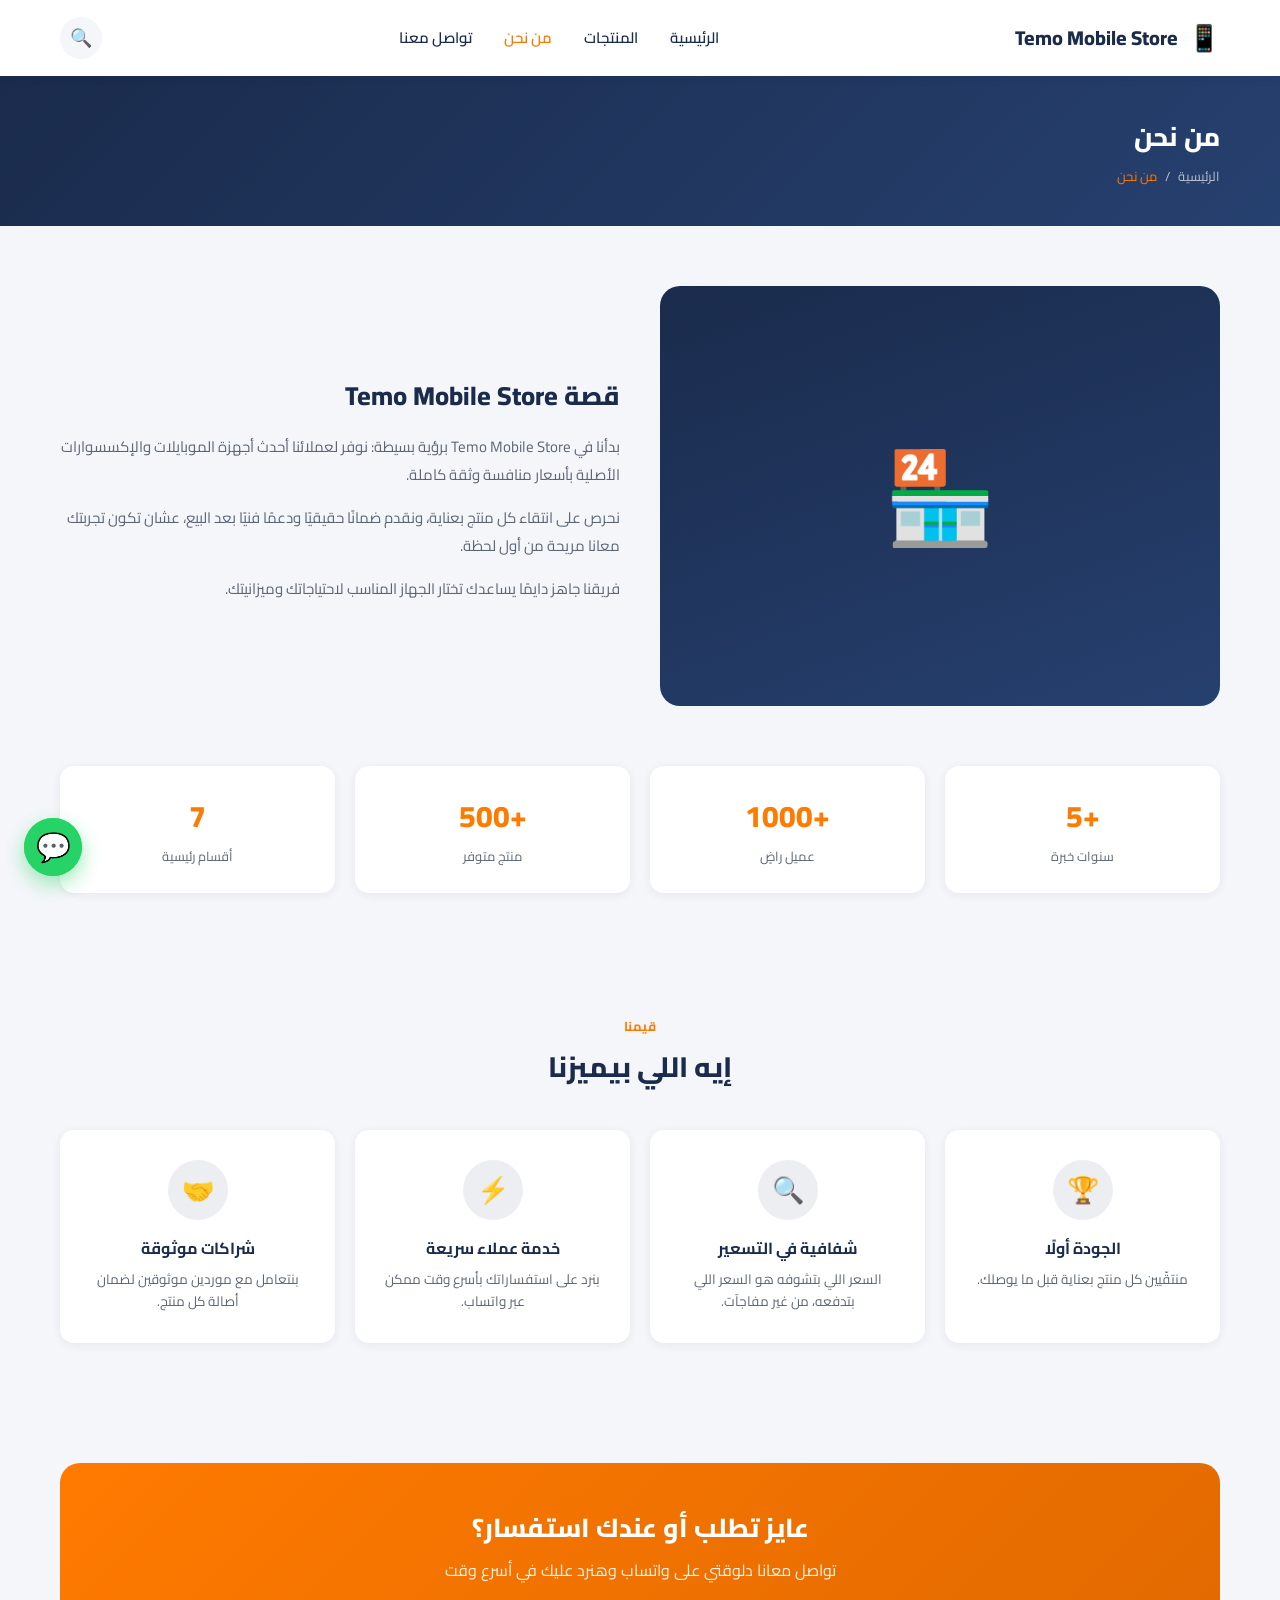
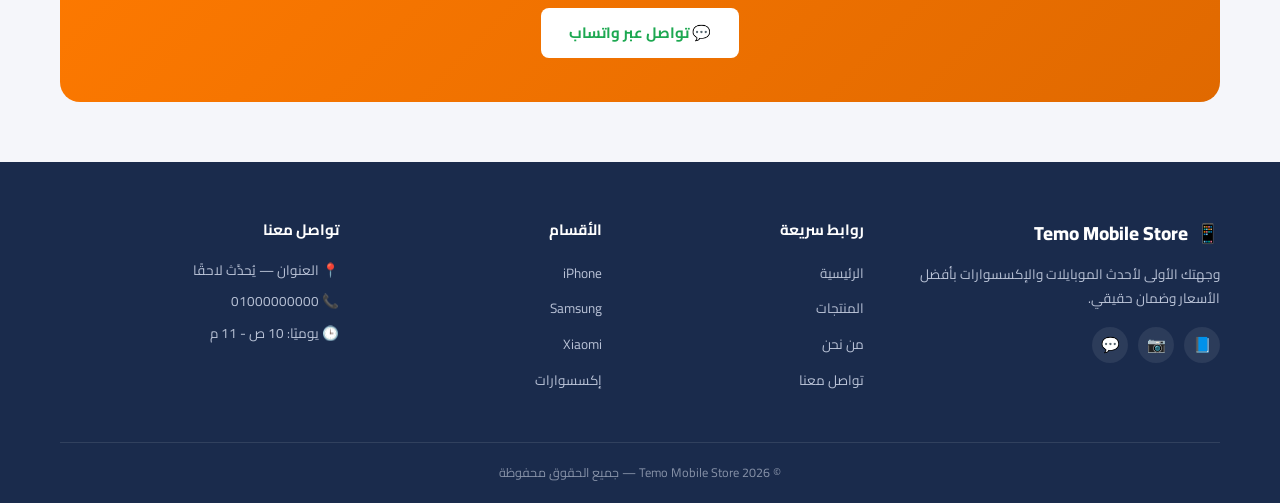
<file: about.html>
<!DOCTYPE html>
<html lang="ar" dir="rtl">
<head>
  <meta charset="UTF-8">
  <meta name="viewport" content="width=device-width, initial-scale=1.0">
  <title>من نحن | Temo Mobile Store</title>
  <meta name="description" content="تعرف على Temo Mobile Store - وجهتك الموثوقة لأحدث الموبايلات والإكسسوارات الأصلية بأفضل الأسعار وضمان حقيقي.">
  <meta property="og:type" content="website">
  <meta property="og:title" content="من نحن | Temo Mobile Store">
  <meta property="og:description" content="تعرف على Temo Mobile Store - وجهتك الموثوقة لأحدث الموبايلات والإكسسوارات الأصلية.">
  <meta property="og:locale" content="ar_EG">
  <link rel="icon" type="image/svg+xml" href="images/logo/favicon.svg">
  <link rel="stylesheet" href="css/style.css">
</head>
<body>

  <!-- ===================== Header ===================== -->
  <header class="site-header">
    <div class="container navbar">
      <a href="index.html" class="logo">
        <span class="logo-icon">📱</span>
        <span>Temo Mobile Store</span>
      </a>

      <nav class="nav-links" id="navLinks">
        <a href="index.html">الرئيسية</a>
        <a href="products.html">المنتجات</a>
        <a href="about.html" class="active">من نحن</a>
        <a href="contact.html">تواصل معنا</a>
      </nav>

      <div class="nav-actions">
        <a href="products.html" class="icon-btn" title="بحث" aria-label="بحث عن منتج">🔍</a>
        <button class="nav-toggle" id="navToggle" aria-label="فتح القائمة">
          <span></span><span></span><span></span>
        </button>
      </div>
    </div>
  </header>

  <!-- ===================== Page Banner ===================== -->
  <section class="page-banner">
    <div class="container">
      <h1>من نحن</h1>
      <div class="breadcrumb">
        <a href="index.html">الرئيسية</a>
        <span>/</span>
        <span class="current">من نحن</span>
      </div>
    </div>
  </section>

  <!-- ===================== Story ===================== -->
  <section class="section">
    <div class="container">
      <div class="about-layout">
        <div class="about-visual-box reveal">🏪</div>
        <div class="about-text reveal">
          <h2>قصة Temo Mobile Store</h2>
          <p>بدأنا في Temo Mobile Store برؤية بسيطة: نوفر لعملائنا أحدث أجهزة الموبايلات والإكسسوارات الأصلية بأسعار منافسة وثقة كاملة.</p>
          <p>نحرص على انتقاء كل منتج بعناية، ونقدم ضمانًا حقيقيًا ودعمًا فنيًا بعد البيع، عشان تكون تجربتك معانا مريحة من أول لحظة.</p>
          <p>فريقنا جاهز دايمًا يساعدك تختار الجهاز المناسب لاحتياجاتك وميزانيتك.</p>
        </div>
      </div>
    </div>
  </section>

  <!-- ===================== Stats ===================== -->
  <!-- الأرقام هنا Placeholder مبدئي - يُستبدل بالأرقام الحقيقية للمحل -->
  <section class="section" style="padding-top: 0;">
    <div class="container">
      <div class="stats-grid">
        <div class="stat-card reveal">
          <div class="stat-number">+5</div>
          <div class="stat-label">سنوات خبرة</div>
        </div>
        <div class="stat-card reveal">
          <div class="stat-number">+1000</div>
          <div class="stat-label">عميل راضٍ</div>
        </div>
        <div class="stat-card reveal">
          <div class="stat-number">+500</div>
          <div class="stat-label">منتج متوفر</div>
        </div>
        <div class="stat-card reveal">
          <div class="stat-number">7</div>
          <div class="stat-label">أقسام رئيسية</div>
        </div>
      </div>
    </div>
  </section>

  <!-- ===================== Our Values ===================== -->
  <section class="section">
    <div class="container">
      <div class="section-header reveal">
        <span class="section-tag">قيمنا</span>
        <h2 class="section-title">إيه اللي بيميزنا</h2>
      </div>

      <div class="why-us-grid">
        <div class="why-us-card reveal">
          <div class="why-us-icon">🏆</div>
          <div class="why-us-title">الجودة أولًا</div>
          <div class="why-us-text">منتقّيين كل منتج بعناية قبل ما يوصلك.</div>
        </div>
        <div class="why-us-card reveal">
          <div class="why-us-icon">🔍</div>
          <div class="why-us-title">شفافية في التسعير</div>
          <div class="why-us-text">السعر اللي بتشوفه هو السعر اللي بتدفعه، من غير مفاجآت.</div>
        </div>
        <div class="why-us-card reveal">
          <div class="why-us-icon">⚡</div>
          <div class="why-us-title">خدمة عملاء سريعة</div>
          <div class="why-us-text">بنرد على استفساراتك بأسرع وقت ممكن عبر واتساب.</div>
        </div>
        <div class="why-us-card reveal">
          <div class="why-us-icon">🤝</div>
          <div class="why-us-title">شراكات موثوقة</div>
          <div class="why-us-text">بنتعامل مع موردين موثوقين لضمان أصالة كل منتج.</div>
        </div>
      </div>
    </div>
  </section>

  <!-- ===================== CTA Banner ===================== -->
  <section class="section">
    <div class="container">
      <div class="cta-banner reveal">
        <h2>عايز تطلب أو عندك استفسار؟</h2>
        <p>تواصل معانا دلوقتي على واتساب وهنرد عليك في أسرع وقت</p>
        <a href="https://wa.me/201000000000" target="_blank" rel="noopener" class="btn btn-whatsapp">💬 تواصل عبر واتساب</a>
      </div>
    </div>
  </section>

  <!-- ===================== Footer ===================== -->
  <footer class="site-footer">
    <div class="container">
      <div class="footer-grid">
        <div class="footer-col">
          <div class="footer-logo">
            <span>📱</span>
            <span>Temo Mobile Store</span>
          </div>
          <p>وجهتك الأولى لأحدث الموبايلات والإكسسوارات بأفضل الأسعار وضمان حقيقي.</p>
          <div class="footer-social">
            <a href="#" title="فيسبوك">📘</a>
            <a href="#" title="إنستجرام">📷</a>
            <a href="https://wa.me/201000000000" title="واتساب">💬</a>
          </div>
        </div>

        <div class="footer-col">
          <h4>روابط سريعة</h4>
          <ul>
            <li><a href="index.html">الرئيسية</a></li>
            <li><a href="products.html">المنتجات</a></li>
            <li><a href="about.html">من نحن</a></li>
            <li><a href="contact.html">تواصل معنا</a></li>
          </ul>
        </div>

        <div class="footer-col">
          <h4>الأقسام</h4>
          <ul>
            <li><a href="products.html?category=iphone">iPhone</a></li>
            <li><a href="products.html?category=samsung">Samsung</a></li>
            <li><a href="products.html?category=xiaomi">Xiaomi</a></li>
            <li><a href="products.html?category=accessories">إكسسوارات</a></li>
          </ul>
        </div>

        <div class="footer-col">
          <h4>تواصل معنا</h4>
          <ul class="footer-contact">
            <li>📍 العنوان — يُحدَّث لاحقًا</li>
            <li>📞 01000000000</li>
            <li>🕒 يوميًا: 10 ص - 11 م</li>
          </ul>
        </div>
      </div>

      <div class="footer-bottom">
        © <span id="year"></span> Temo Mobile Store — جميع الحقوق محفوظة
      </div>
    </div>
  </footer>

  <!-- ===================== Floating WhatsApp ===================== -->
  <a href="https://wa.me/201000000000" target="_blank" rel="noopener" class="whatsapp-float" aria-label="تواصل عبر واتساب">💬</a>

  <script src="js/main.js"></script>
</body>
</html>
</file>
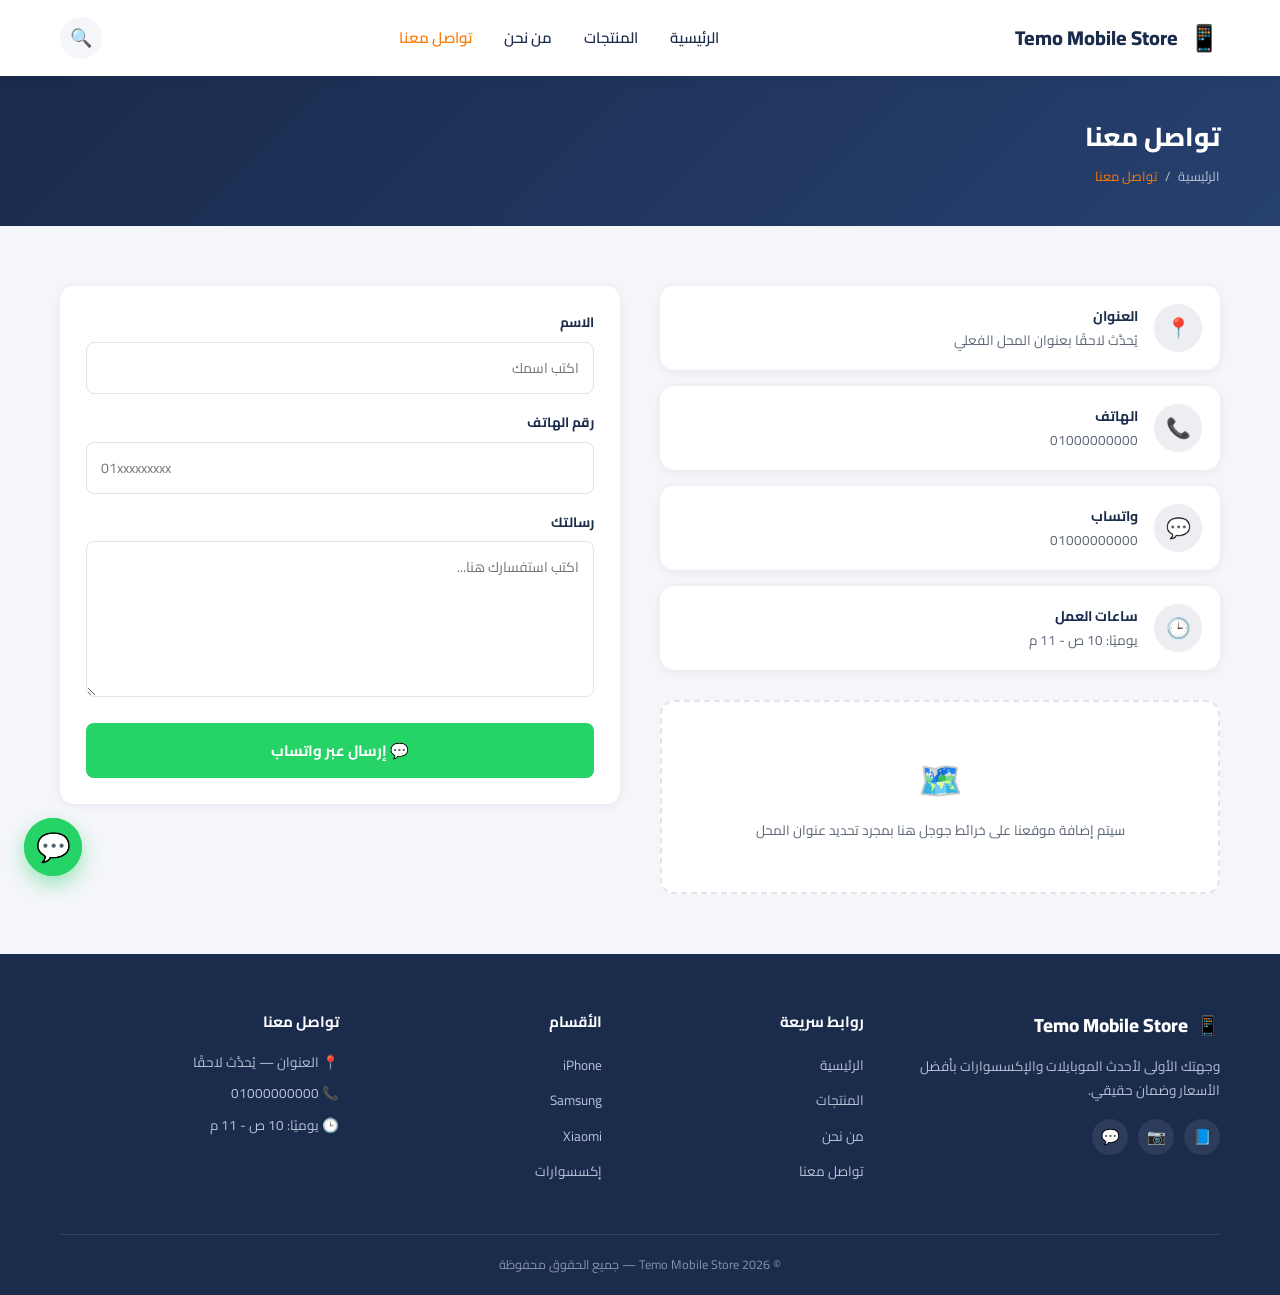
<file: contact.html>
<!DOCTYPE html>
<html lang="ar" dir="rtl">
<head>
  <meta charset="UTF-8">
  <meta name="viewport" content="width=device-width, initial-scale=1.0">
  <title>تواصل معنا | Temo Mobile Store</title>
  <meta name="description" content="تواصل مع Temo Mobile Store عبر واتساب أو الهاتف، أو زورنا في المحل. شوف موقعنا وساعات العمل هنا.">
  <meta property="og:type" content="website">
  <meta property="og:title" content="تواصل معنا | Temo Mobile Store">
  <meta property="og:description" content="تواصل مع Temo Mobile Store عبر واتساب أو الهاتف، أو زورنا في المحل.">
  <meta property="og:locale" content="ar_EG">
  <link rel="icon" type="image/svg+xml" href="images/logo/favicon.svg">
  <link rel="stylesheet" href="css/style.css">
</head>
<body>

  <!-- ===================== Header ===================== -->
  <header class="site-header">
    <div class="container navbar">
      <a href="index.html" class="logo">
        <span class="logo-icon">📱</span>
        <span>Temo Mobile Store</span>
      </a>

      <nav class="nav-links" id="navLinks">
        <a href="index.html">الرئيسية</a>
        <a href="products.html">المنتجات</a>
        <a href="about.html">من نحن</a>
        <a href="contact.html" class="active">تواصل معنا</a>
      </nav>

      <div class="nav-actions">
        <a href="products.html" class="icon-btn" title="بحث" aria-label="بحث عن منتج">🔍</a>
        <button class="nav-toggle" id="navToggle" aria-label="فتح القائمة">
          <span></span><span></span><span></span>
        </button>
      </div>
    </div>
  </header>

  <!-- ===================== Page Banner ===================== -->
  <section class="page-banner">
    <div class="container">
      <h1>تواصل معنا</h1>
      <div class="breadcrumb">
        <a href="index.html">الرئيسية</a>
        <span>/</span>
        <span class="current">تواصل معنا</span>
      </div>
    </div>
  </section>

  <!-- ===================== Contact ===================== -->
  <section class="section">
    <div class="container">
      <div class="contact-layout">

        <div>
          <div class="contact-info-list">
            <div class="contact-info-card reveal">
              <div class="contact-info-icon">📍</div>
              <div>
                <div class="contact-info-title">العنوان</div>
                <div class="contact-info-text">يُحدَّث لاحقًا بعنوان المحل الفعلي</div>
              </div>
            </div>
            <div class="contact-info-card reveal">
              <div class="contact-info-icon">📞</div>
              <div>
                <div class="contact-info-title">الهاتف</div>
                <div class="contact-info-text">01000000000</div>
              </div>
            </div>
            <div class="contact-info-card reveal">
              <div class="contact-info-icon">💬</div>
              <div>
                <div class="contact-info-title">واتساب</div>
                <div class="contact-info-text">01000000000</div>
              </div>
            </div>
            <div class="contact-info-card reveal">
              <div class="contact-info-icon">🕒</div>
              <div>
                <div class="contact-info-title">ساعات العمل</div>
                <div class="contact-info-text">يوميًا: 10 ص - 11 م</div>
              </div>
            </div>
          </div>

          <!--
            هيتم استبدال الـ Placeholder ده بـ iframe خرائط جوجل حقيقي بمجرد تحديد
            عنوان المحل، مثال:
            <iframe src="https://www.google.com/maps/embed?pb=..." width="100%"
              height="300" style="border:0; border-radius:14px" loading="lazy"></iframe>
          -->
          <div class="map-placeholder reveal">
            <div class="map-icon">🗺️</div>
            سيتم إضافة موقعنا على خرائط جوجل هنا بمجرد تحديد عنوان المحل
          </div>
        </div>

        <form class="contact-form reveal" id="contactForm">
          <div class="form-group">
            <label for="contactName">الاسم</label>
            <input type="text" id="contactName" name="name" required placeholder="اكتب اسمك">
          </div>
          <div class="form-group">
            <label for="contactPhone">رقم الهاتف</label>
            <input type="tel" id="contactPhone" name="phone" required placeholder="01xxxxxxxxx">
          </div>
          <div class="form-group">
            <label for="contactMessage">رسالتك</label>
            <textarea id="contactMessage" name="message" rows="5" required placeholder="اكتب استفسارك هنا..."></textarea>
          </div>
          <button type="submit" class="btn btn-whatsapp" style="width:100%; justify-content:center;">💬 إرسال عبر واتساب</button>
        </form>

      </div>
    </div>
  </section>

  <!-- ===================== Footer ===================== -->
  <footer class="site-footer">
    <div class="container">
      <div class="footer-grid">
        <div class="footer-col">
          <div class="footer-logo">
            <span>📱</span>
            <span>Temo Mobile Store</span>
          </div>
          <p>وجهتك الأولى لأحدث الموبايلات والإكسسوارات بأفضل الأسعار وضمان حقيقي.</p>
          <div class="footer-social">
            <a href="#" title="فيسبوك">📘</a>
            <a href="#" title="إنستجرام">📷</a>
            <a href="https://wa.me/201000000000" title="واتساب">💬</a>
          </div>
        </div>

        <div class="footer-col">
          <h4>روابط سريعة</h4>
          <ul>
            <li><a href="index.html">الرئيسية</a></li>
            <li><a href="products.html">المنتجات</a></li>
            <li><a href="about.html">من نحن</a></li>
            <li><a href="contact.html">تواصل معنا</a></li>
          </ul>
        </div>

        <div class="footer-col">
          <h4>الأقسام</h4>
          <ul>
            <li><a href="products.html?category=iphone">iPhone</a></li>
            <li><a href="products.html?category=samsung">Samsung</a></li>
            <li><a href="products.html?category=xiaomi">Xiaomi</a></li>
            <li><a href="products.html?category=accessories">إكسسوارات</a></li>
          </ul>
        </div>

        <div class="footer-col">
          <h4>تواصل معنا</h4>
          <ul class="footer-contact">
            <li>📍 العنوان — يُحدَّث لاحقًا</li>
            <li>📞 01000000000</li>
            <li>🕒 يوميًا: 10 ص - 11 م</li>
          </ul>
        </div>
      </div>

      <div class="footer-bottom">
        © <span id="year"></span> Temo Mobile Store — جميع الحقوق محفوظة
      </div>
    </div>
  </footer>

  <!-- ===================== Floating WhatsApp ===================== -->
  <a href="https://wa.me/201000000000" target="_blank" rel="noopener" class="whatsapp-float" aria-label="تواصل عبر واتساب">💬</a>

  <script src="js/main.js"></script>
  <script src="js/contact.js"></script>
</body>
</html>
</file>
<file: css/style.css>
/* ==========================================================================
   Temo Mobile Store — Stylesheet
   ========================================================================== */

@import url('https://fonts.googleapis.com/css2?family=Cairo:wght@400;600;700;800&display=swap');

/* ---------- Reset ---------- */
* {
  box-sizing: border-box;
  margin: 0;
  padding: 0;
}

html {
  scroll-behavior: smooth;
}

img {
  max-width: 100%;
  display: block;
}

a {
  text-decoration: none;
  color: inherit;
}

ul {
  list-style: none;
}

button {
  font-family: inherit;
  cursor: pointer;
  border: none;
}

/* ---------- Variables ---------- */
:root {
  --color-primary: #1A2B4C;
  --color-primary-light: #26406F;
  --color-accent: #FF7A00;
  --color-accent-dark: #E06900;
  --color-whatsapp: #25D366;
  --color-whatsapp-dark: #1DA851;
  --color-danger: #E74C3C;
  --color-bg: #F5F6FA;
  --color-surface: #FFFFFF;
  --color-text: #1A2B4C;
  --color-text-muted: #5B6675;
  --color-border: #E1E4EA;

  --font-main: 'Cairo', 'Segoe UI', Tahoma, Arial, sans-serif;

  --radius-sm: 8px;
  --radius-md: 14px;
  --radius-lg: 20px;

  --shadow-sm: 0 2px 10px rgba(26, 43, 76, 0.07);
  --shadow-md: 0 8px 20px rgba(26, 43, 76, 0.14);

  --container-width: 1200px;
  --header-height: 76px;

  --ease: cubic-bezier(0.22, 1, 0.36, 1);
  --duration-fast: 0.2s;
  --duration-base: 0.35s;
  --duration-slow: 0.6s;
}

/* ---------- Base ---------- */
body {
  font-family: var(--font-main);
  background: var(--color-bg);
  color: var(--color-text);
  line-height: 1.6;
}

.container {
  width: 100%;
  max-width: var(--container-width);
  margin: 0 auto;
  padding: 0 20px;
}

.section {
  padding: 60px 0;
}

.section-header {
  text-align: center;
  max-width: 600px;
  margin: 0 auto 40px;
}

.section-tag {
  display: inline-block;
  color: var(--color-accent);
  font-weight: 700;
  font-size: 13px;
  letter-spacing: 0.5px;
  margin-bottom: 8px;
}

.section-title {
  font-size: 28px;
  font-weight: 800;
  color: var(--color-primary);
  margin-bottom: 10px;
}

.section-subtitle {
  color: var(--color-text-muted);
  font-size: 15px;
}

/* ---------- Buttons ---------- */
.btn {
  display: inline-flex;
  align-items: center;
  gap: 8px;
  padding: 13px 28px;
  border-radius: var(--radius-sm);
  font-weight: 700;
  font-size: 15px;
  transition: transform var(--duration-base) var(--ease), box-shadow var(--duration-base) var(--ease), background var(--duration-base) var(--ease);
}

.btn:hover {
  transform: translateY(-2px) scale(1.03);
}

.btn:active {
  transform: translateY(-1px) scale(1.01);
}

.btn-primary {
  background: var(--color-accent);
  color: #fff;
  box-shadow: 0 6px 16px rgba(255, 122, 0, 0.3);
}

.btn-primary:hover {
  background: var(--color-accent-dark);
}

.btn-outline {
  background: transparent;
  color: #fff;
  border: 2px solid rgba(255, 255, 255, 0.6);
}

.btn-outline:hover {
  background: rgba(255, 255, 255, 0.12);
}

.btn-whatsapp {
  background: var(--color-whatsapp);
  color: #fff;
}

.btn-whatsapp:hover {
  background: var(--color-whatsapp-dark);
}

/* ---------- Header ---------- */
.site-header {
  position: sticky;
  top: 0;
  z-index: 100;
  background: var(--color-surface);
  box-shadow: var(--shadow-sm);
  height: var(--header-height);
}

.navbar {
  height: 100%;
  display: flex;
  align-items: center;
  justify-content: space-between;
  gap: 20px;
}

.logo {
  display: flex;
  align-items: center;
  gap: 10px;
  font-size: 20px;
  font-weight: 800;
  color: var(--color-primary);
  white-space: nowrap;
}

.logo .logo-icon {
  font-size: 26px;
}

.nav-links {
  display: flex;
  align-items: center;
  gap: 32px;
}

.nav-links a {
  font-weight: 600;
  font-size: 15px;
  color: var(--color-text);
  position: relative;
  padding: 6px 0;
  transition: color var(--duration-base) var(--ease);
}

.nav-links a.active,
.nav-links a:hover {
  color: var(--color-accent);
}

.nav-actions {
  display: flex;
  align-items: center;
  gap: 14px;
}

.icon-btn {
  display: flex;
  align-items: center;
  justify-content: center;
  width: 42px;
  height: 42px;
  border-radius: 50%;
  background: var(--color-bg);
  color: var(--color-primary);
  font-size: 18px;
  transition: background var(--duration-base) var(--ease), transform var(--duration-base) var(--ease);
}

.icon-btn:hover {
  background: var(--color-border);
  transform: scale(1.08);
}

.nav-toggle {
  display: none;
  flex-direction: column;
  gap: 5px;
  width: 30px;
  background: transparent;
}

.nav-toggle span {
  display: block;
  height: 3px;
  border-radius: 3px;
  background: var(--color-primary);
}

/* ---------- Hero ---------- */
.hero {
  background: linear-gradient(135deg, var(--color-primary), var(--color-primary-light));
  color: #fff;
  padding: 70px 0;
  overflow: hidden;
  position: relative;
}

.hero-blob {
  position: absolute;
  border-radius: 50%;
  background: rgba(255, 255, 255, 0.07);
  filter: blur(40px);
  pointer-events: none;
  z-index: 0;
}

.hero-blob-1 {
  width: 320px;
  height: 320px;
  top: -80px;
  inset-inline-end: -60px;
  animation: heroBlobFloat 11s ease-in-out infinite;
}

.hero-blob-2 {
  width: 220px;
  height: 220px;
  bottom: -70px;
  inset-inline-start: 8%;
  background: rgba(255, 122, 0, 0.12);
  animation: heroBlobFloat 9s ease-in-out infinite reverse;
}

@keyframes heroBlobFloat {
  0%, 100% { transform: translate(0, 0) scale(1); }
  50% { transform: translate(18px, -22px) scale(1.06); }
}

.hero .container {
  display: flex;
  align-items: center;
  gap: 40px;
  position: relative;
  z-index: 1;
}

.hero-content {
  flex: 1;
  min-width: 280px;
}

.hero-badge {
  display: inline-block;
  background: rgba(255, 122, 0, 0.15);
  color: var(--color-accent);
  border: 1px solid rgba(255, 122, 0, 0.4);
  padding: 6px 16px;
  border-radius: 30px;
  font-size: 13px;
  font-weight: 700;
  margin-bottom: 18px;
  animation: heroFadeUp 0.7s var(--ease) both;
}

.hero-title {
  font-size: 40px;
  font-weight: 800;
  line-height: 1.3;
  margin-bottom: 16px;
  animation: heroFadeUp 0.7s var(--ease) 0.12s both;
}

.hero-title span {
  color: var(--color-accent);
}

.hero-text {
  color: #B9C2D6;
  font-size: 16px;
  margin-bottom: 28px;
  max-width: 460px;
  animation: heroFadeUp 0.7s var(--ease) 0.24s both;
}

.hero-actions {
  display: flex;
  gap: 14px;
  flex-wrap: wrap;
  animation: heroFadeUp 0.7s var(--ease) 0.36s both;
}

.hero-visual {
  flex: 1;
  min-width: 260px;
  display: flex;
  align-items: center;
  justify-content: center;
}

.hero-visual-box {
  width: 100%;
  max-width: 340px;
  aspect-ratio: 1 / 1;
  border-radius: var(--radius-lg);
  background: rgba(255, 255, 255, 0.08);
  border: 1px solid rgba(255, 255, 255, 0.15);
  display: flex;
  align-items: center;
  justify-content: center;
  font-size: 110px;
  animation: heroScaleIn 0.8s var(--ease) 0.3s both;
}

@keyframes heroFadeUp {
  from { opacity: 0; transform: translateY(24px); }
  to { opacity: 1; transform: translateY(0); }
}

@keyframes heroScaleIn {
  from { opacity: 0; transform: scale(0.88); }
  to { opacity: 1; transform: scale(1); }
}

/* ---------- Categories ---------- */
.categories-grid {
  display: grid;
  grid-template-columns: repeat(auto-fit, minmax(130px, 1fr));
  gap: 18px;
}

.category-card {
  background: var(--color-surface);
  border-radius: var(--radius-md);
  padding: 26px 12px;
  text-align: center;
  box-shadow: var(--shadow-sm);
  transition: transform var(--duration-base) var(--ease), box-shadow var(--duration-base) var(--ease);
}

.category-card:hover {
  transform: translateY(-6px);
  box-shadow: var(--shadow-md);
}

.category-card:hover .category-icon {
  transform: scale(1.12);
}

.category-icon {
  transition: transform var(--duration-base) var(--ease);
}

.category-icon {
  font-size: 34px;
  margin-bottom: 10px;
}

.category-name {
  font-weight: 700;
  font-size: 14px;
  color: var(--color-primary);
}

/* ---------- Product Card ---------- */
.products-grid {
  display: grid;
  grid-template-columns: repeat(auto-fill, minmax(220px, 1fr));
  gap: 20px;
}

.product-card {
  position: relative;
  background: var(--color-surface);
  border-radius: var(--radius-md);
  overflow: hidden;
  box-shadow: var(--shadow-sm);
  transition: transform var(--duration-base) var(--ease), box-shadow var(--duration-base) var(--ease);
}

.product-card:hover {
  transform: translateY(-6px);
  box-shadow: var(--shadow-md);
}

.product-thumb {
  height: 160px;
  display: flex;
  align-items: center;
  justify-content: center;
  font-size: 54px;
  background: linear-gradient(160deg, #F5F6FA, #E9ECF3);
  position: relative;
  overflow: hidden;
}

.product-thumb img {
  width: 100%;
  height: 100%;
  object-fit: cover;
  transition: transform var(--duration-slow) var(--ease);
}

.product-card:hover .product-thumb img {
  transform: scale(1.05);
}

.product-badge {
  position: absolute;
  top: 12px;
  padding: 4px 12px;
  border-radius: 20px;
  font-size: 11px;
  font-weight: 800;
  z-index: 2;
}

.badge-discount {
  inset-inline-end: 12px;
  background: var(--color-danger);
  color: #fff;
}

.badge-new {
  inset-inline-start: 12px;
  background: var(--color-accent);
  color: #fff;
}

.product-body {
  padding: 16px;
}

.product-brand {
  font-size: 11px;
  font-weight: 700;
  color: var(--color-text-muted);
  text-transform: uppercase;
  margin-bottom: 6px;
}

.product-name {
  font-size: 15px;
  font-weight: 700;
  min-height: 42px;
  line-height: 1.35;
  margin-bottom: 10px;
  color: var(--color-primary);
}

.price-row {
  display: flex;
  align-items: baseline;
  gap: 8px;
  flex-wrap: wrap;
  margin-bottom: 12px;
}

.price {
  font-size: 18px;
  font-weight: 800;
  color: var(--color-primary);
}

.price-original {
  font-size: 13px;
  color: var(--color-text-muted);
  text-decoration: line-through;
}

.product-cta {
  display: block;
  width: 100%;
  text-align: center;
  padding: 10px;
  border-radius: var(--radius-sm);
  background: var(--color-bg);
  color: var(--color-primary);
  font-weight: 700;
  font-size: 13px;
  transition: background var(--duration-base) var(--ease), color var(--duration-base) var(--ease);
}

.product-cta:hover {
  background: var(--color-primary);
  color: #fff;
}

/* ---------- Why Us ---------- */
.why-us-grid {
  display: grid;
  grid-template-columns: repeat(auto-fit, minmax(220px, 1fr));
  gap: 20px;
}

.why-us-card {
  background: var(--color-surface);
  border-radius: var(--radius-md);
  padding: 30px 22px;
  text-align: center;
  box-shadow: var(--shadow-sm);
  transition: transform var(--duration-base) var(--ease), box-shadow var(--duration-base) var(--ease);
}

.why-us-card:hover {
  transform: translateY(-6px);
  box-shadow: var(--shadow-md);
}

.why-us-icon {
  width: 60px;
  height: 60px;
  margin: 0 auto 16px;
  border-radius: 50%;
  background: rgba(26, 43, 76, 0.08);
  display: flex;
  align-items: center;
  justify-content: center;
  font-size: 26px;
  color: var(--color-primary);
  transition: transform var(--duration-base) var(--ease);
}

.why-us-card:hover .why-us-icon {
  transform: scale(1.12);
}

.why-us-title {
  font-weight: 700;
  font-size: 16px;
  margin-bottom: 8px;
  color: var(--color-primary);
}

.why-us-text {
  font-size: 13.5px;
  color: var(--color-text-muted);
}

/* ---------- CTA Banner ---------- */
.cta-banner {
  background: linear-gradient(135deg, var(--color-accent), var(--color-accent-dark));
  border-radius: var(--radius-lg);
  padding: 44px 30px;
  text-align: center;
  color: #fff;
}

.cta-banner h2 {
  font-size: 26px;
  font-weight: 800;
  margin-bottom: 10px;
}

.cta-banner p {
  color: rgba(255, 255, 255, 0.9);
  margin-bottom: 24px;
}

.cta-banner .btn-whatsapp {
  background: #fff;
  color: var(--color-whatsapp-dark);
}

.cta-banner .btn-whatsapp:hover {
  background: #F0F0F0;
}

/* ---------- Footer ---------- */
.site-footer {
  background: var(--color-primary);
  color: #B9C2D6;
  padding: 56px 0 0;
}

.footer-grid {
  display: grid;
  grid-template-columns: 1.4fr 1fr 1fr 1.2fr;
  gap: 30px;
  padding-bottom: 40px;
  border-bottom: 1px solid rgba(255, 255, 255, 0.1);
}

.footer-col h4 {
  color: #fff;
  font-size: 15px;
  margin-bottom: 18px;
}

.footer-col p {
  font-size: 13.5px;
  line-height: 1.8;
}

.footer-col ul li {
  margin-bottom: 10px;
}

.footer-col ul li a {
  font-size: 13.5px;
  transition: color var(--duration-base) var(--ease);
}

.footer-col ul li a:hover {
  color: var(--color-accent);
}

.footer-logo {
  display: flex;
  align-items: center;
  gap: 8px;
  font-size: 19px;
  font-weight: 800;
  color: #fff;
  margin-bottom: 14px;
}

.footer-social {
  display: flex;
  gap: 10px;
  margin-top: 16px;
}

.footer-social a {
  width: 36px;
  height: 36px;
  border-radius: 50%;
  background: rgba(255, 255, 255, 0.08);
  display: flex;
  align-items: center;
  justify-content: center;
  font-size: 15px;
  transition: background var(--duration-base) var(--ease), transform var(--duration-base) var(--ease);
}

.footer-social a:hover {
  background: var(--color-accent);
  transform: translateY(-3px);
}

.footer-contact li {
  display: flex;
  align-items: center;
  gap: 8px;
  font-size: 13.5px;
}

.footer-bottom {
  text-align: center;
  font-size: 12.5px;
  padding: 20px 0;
  color: #8792A8;
}

/* ---------- Floating WhatsApp Button ---------- */
.whatsapp-float {
  position: fixed;
  bottom: 24px;
  inset-inline-end: 24px;
  width: 58px;
  height: 58px;
  border-radius: 50%;
  background: var(--color-whatsapp);
  color: #fff;
  display: flex;
  align-items: center;
  justify-content: center;
  font-size: 28px;
  box-shadow: 0 8px 20px rgba(37, 211, 102, 0.45);
  z-index: 200;
  transition: transform var(--duration-base) var(--ease);
}

.whatsapp-float:hover {
  transform: scale(1.08);
}

.whatsapp-float::before {
  content: '';
  position: absolute;
  inset: 0;
  border-radius: 50%;
  background: var(--color-whatsapp);
  z-index: -1;
  animation: whatsappPulse 2.8s var(--ease) infinite;
}

@keyframes whatsappPulse {
  0% {
    transform: scale(1);
    opacity: 0.55;
  }
  100% {
    transform: scale(1.8);
    opacity: 0;
  }
}

/* ---------- Scroll Reveal ---------- */
.reveal {
  opacity: 0;
  transform: translateY(24px);
  transition: opacity var(--duration-slow) var(--ease), transform var(--duration-slow) var(--ease);
  transition-delay: 0s;
}

.reveal.is-visible {
  opacity: 1;
  transform: translateY(0);
}

/* Staggered reveal for grid items - first 8 positions get an incremental delay */
:is(.categories-grid, .products-grid, .why-us-grid, .stats-grid) > .reveal:nth-child(1) { transition-delay: 0s; }
:is(.categories-grid, .products-grid, .why-us-grid, .stats-grid) > .reveal:nth-child(2) { transition-delay: 0.06s; }
:is(.categories-grid, .products-grid, .why-us-grid, .stats-grid) > .reveal:nth-child(3) { transition-delay: 0.12s; }
:is(.categories-grid, .products-grid, .why-us-grid, .stats-grid) > .reveal:nth-child(4) { transition-delay: 0.18s; }
:is(.categories-grid, .products-grid, .why-us-grid, .stats-grid) > .reveal:nth-child(5) { transition-delay: 0.24s; }
:is(.categories-grid, .products-grid, .why-us-grid, .stats-grid) > .reveal:nth-child(6) { transition-delay: 0.3s; }
:is(.categories-grid, .products-grid, .why-us-grid, .stats-grid) > .reveal:nth-child(7) { transition-delay: 0.36s; }
:is(.categories-grid, .products-grid, .why-us-grid, .stats-grid) > .reveal:nth-child(8) { transition-delay: 0.42s; }

/* ---------- Page Transition ---------- */
body {
  animation: pageFadeIn 0.4s var(--ease) both;
  transition: opacity 0.2s var(--ease);
}

body.page-fade-out {
  opacity: 0;
}

@keyframes pageFadeIn {
  from { opacity: 0; }
  to { opacity: 1; }
}

/* ---------- Responsive ---------- */
@media (max-width: 960px) {
  .footer-grid {
    grid-template-columns: 1fr 1fr;
  }
}

@media (max-width: 860px) {
  .nav-links {
    position: fixed;
    top: var(--header-height);
    inset-inline: 0;
    background: var(--color-surface);
    flex-direction: column;
    align-items: stretch;
    gap: 0;
    padding: 10px 20px 20px;
    box-shadow: var(--shadow-sm);
    transform: translateY(-140%);
    transition: transform 0.25s ease;
  }

  .nav-links.open {
    transform: translateY(0);
  }

  .nav-links a {
    padding: 14px 0;
    border-bottom: 1px solid var(--color-border);
  }

  .nav-toggle {
    display: flex;
  }

  .hero-title {
    font-size: 30px;
  }
}

@media (max-width: 560px) {
  .footer-grid {
    grid-template-columns: 1fr;
  }

  .hero .container {
    flex-direction: column;
    text-align: center;
  }

  .hero-actions {
    justify-content: center;
  }

  .hero-text {
    margin-inline: auto;
  }
}

/* ==========================================================================
   Page Banner + Breadcrumb (Products / Product Details / About / Contact)
   ========================================================================== */
.page-banner {
  background: linear-gradient(135deg, var(--color-primary), var(--color-primary-light));
  color: #fff;
  padding: 40px 0;
}

.page-banner h1 {
  font-size: 26px;
  font-weight: 800;
  margin-bottom: 8px;
}

.breadcrumb {
  display: flex;
  align-items: center;
  gap: 8px;
  font-size: 13px;
  color: #B9C2D6;
}

.breadcrumb a:hover {
  color: #fff;
}

.breadcrumb .current {
  color: var(--color-accent);
}

.breadcrumb-bar {
  background: var(--color-surface);
  border-bottom: 1px solid var(--color-border);
  padding: 16px 0;
}

.breadcrumb-bar .breadcrumb {
  color: var(--color-text-muted);
}

.breadcrumb-bar .breadcrumb a:hover {
  color: var(--color-accent);
}

.breadcrumb-bar .breadcrumb .current {
  color: var(--color-primary);
  font-weight: 700;
}

/* ==========================================================================
   Products Page — Layout, Filters, Toolbar
   ========================================================================== */
.products-layout {
  display: grid;
  grid-template-columns: 260px 1fr;
  gap: 30px;
  align-items: start;
}

.filters-sidebar {
  background: var(--color-surface);
  border-radius: var(--radius-md);
  padding: 20px;
  box-shadow: var(--shadow-sm);
  position: sticky;
  top: calc(var(--header-height) + 16px);
}

.filters-header {
  display: none;
  justify-content: space-between;
  align-items: center;
  font-weight: 700;
  margin-bottom: 16px;
}

.filters-close {
  background: transparent;
  font-size: 18px;
  color: var(--color-text-muted);
}

.filter-group {
  margin-bottom: 24px;
}

.filter-group h4 {
  font-size: 14px;
  color: var(--color-primary);
  margin-bottom: 12px;
}

.filter-option {
  display: flex;
  align-items: center;
  gap: 8px;
  font-size: 13.5px;
  color: var(--color-text-muted);
  padding: 6px 0;
  cursor: pointer;
}

.filter-option input {
  width: 16px;
  height: 16px;
  accent-color: var(--color-accent);
}

.price-inputs {
  display: flex;
  align-items: center;
  gap: 8px;
}

.price-inputs input {
  width: 100%;
  padding: 8px 10px;
  border: 1px solid var(--color-border);
  border-radius: var(--radius-sm);
  font-family: inherit;
  font-size: 13px;
}

.btn-reset {
  width: 100%;
  padding: 10px;
  border-radius: var(--radius-sm);
  background: var(--color-bg);
  color: var(--color-primary);
  font-weight: 700;
  font-size: 13px;
}

.btn-reset:hover {
  background: var(--color-border);
}

.products-toolbar {
  display: flex;
  align-items: center;
  gap: 12px;
  margin-bottom: 18px;
  flex-wrap: wrap;
}

.filters-toggle-btn {
  display: none;
  align-items: center;
  gap: 6px;
  background: var(--color-surface);
  border: 1px solid var(--color-border);
  padding: 10px 16px;
  border-radius: var(--radius-sm);
  font-weight: 700;
  font-size: 13.5px;
  color: var(--color-primary);
}

.search-input,
.sort-select {
  padding: 11px 16px;
  border-radius: var(--radius-sm);
  border: 1px solid var(--color-border);
  background: var(--color-surface);
  font-family: inherit;
  font-size: 13.5px;
  color: var(--color-text);
}

.search-input {
  flex: 1;
  min-width: 180px;
}

.products-count {
  font-size: 13px;
  color: var(--color-text-muted);
  margin-bottom: 16px;
}

.empty-state {
  text-align: center;
  padding: 70px 20px;
  color: var(--color-text-muted);
  background: var(--color-surface);
  border-radius: var(--radius-md);
}

.filters-overlay {
  display: none;
  position: fixed;
  inset: 0;
  background: rgba(26, 43, 76, 0.4);
  z-index: 150;
}

.filters-overlay.open {
  display: block;
}

@media (max-width: 900px) {
  .products-layout {
    grid-template-columns: 1fr;
  }

  .filters-sidebar {
    position: fixed;
    top: 0;
    bottom: 0;
    inset-inline-start: 0;
    width: 280px;
    max-width: 85vw;
    border-radius: 0;
    overflow-y: auto;
    z-index: 200;
    transform: translateX(-110%);
    transition: transform 0.25s ease;
  }

  html[dir="rtl"] .filters-sidebar {
    transform: translateX(110%);
  }

  .filters-sidebar.open {
    transform: translateX(0);
  }

  .filters-header {
    display: flex;
  }

  .filters-toggle-btn {
    display: inline-flex;
  }
}

/* ==========================================================================
   Product Details Page
   ========================================================================== */
.product-details-layout {
  display: grid;
  grid-template-columns: 1fr 1fr;
  gap: 40px;
  align-items: start;
}

.gallery-main {
  background: linear-gradient(160deg, #F5F6FA, #E9ECF3);
  border-radius: var(--radius-lg);
  aspect-ratio: 1 / 1;
  display: flex;
  align-items: center;
  justify-content: center;
  font-size: 120px;
  box-shadow: var(--shadow-sm);
}

.gallery-note {
  text-align: center;
  font-size: 12.5px;
  color: var(--color-text-muted);
  margin-top: 10px;
}

.details-brand {
  font-size: 12px;
  font-weight: 700;
  color: var(--color-accent);
  text-transform: uppercase;
  margin-bottom: 10px;
}

.details-title {
  font-size: 26px;
  font-weight: 800;
  color: var(--color-primary);
  margin-bottom: 14px;
}

.details-price-row {
  display: flex;
  align-items: baseline;
  gap: 12px;
  margin-bottom: 16px;
}

.details-price {
  font-size: 28px;
  font-weight: 800;
  color: var(--color-primary);
}

.details-price-original {
  font-size: 16px;
  color: var(--color-text-muted);
  text-decoration: line-through;
}

.details-stock {
  display: inline-block;
  padding: 5px 14px;
  border-radius: 20px;
  font-size: 12.5px;
  font-weight: 700;
  margin-bottom: 20px;
}

.details-stock.in-stock {
  background: #E6F7EE;
  color: #1E9E5C;
}

.details-stock.out-of-stock {
  background: #FBEAEA;
  color: var(--color-danger);
}

.details-meta {
  display: flex;
  gap: 24px;
  margin-bottom: 20px;
  flex-wrap: wrap;
}

.details-meta-item {
  font-size: 13px;
  color: var(--color-text-muted);
}

.details-meta-item strong {
  display: block;
  color: var(--color-primary);
  font-size: 13.5px;
}

.details-description {
  font-size: 14.5px;
  color: var(--color-text-muted);
  line-height: 1.9;
  margin-bottom: 26px;
}

.details-actions {
  display: flex;
  gap: 12px;
  flex-wrap: wrap;
}

.related-section {
  margin-top: 60px;
}

/* ==========================================================================
   About Page
   ========================================================================== */
.about-layout {
  display: grid;
  grid-template-columns: 1fr 1fr;
  gap: 40px;
  align-items: center;
}

.about-visual-box {
  background: linear-gradient(160deg, var(--color-primary), var(--color-primary-light));
  border-radius: var(--radius-lg);
  aspect-ratio: 4 / 3;
  display: flex;
  align-items: center;
  justify-content: center;
  font-size: 90px;
}

.about-text h2 {
  font-size: 26px;
  font-weight: 800;
  color: var(--color-primary);
  margin-bottom: 16px;
}

.about-text p {
  color: var(--color-text-muted);
  margin-bottom: 14px;
  font-size: 15px;
  line-height: 1.9;
}

.stats-grid {
  display: grid;
  grid-template-columns: repeat(auto-fit, minmax(140px, 1fr));
  gap: 20px;
  text-align: center;
}

.stat-card {
  background: var(--color-surface);
  border-radius: var(--radius-md);
  padding: 26px 14px;
  box-shadow: var(--shadow-sm);
  transition: transform var(--duration-base) var(--ease), box-shadow var(--duration-base) var(--ease);
}

.stat-card:hover {
  transform: translateY(-6px);
  box-shadow: var(--shadow-md);
}

.stat-number {
  font-size: 30px;
  font-weight: 800;
  color: var(--color-accent);
  margin-bottom: 6px;
}

.stat-label {
  font-size: 13px;
  color: var(--color-text-muted);
}

/* ==========================================================================
   Contact Page
   ========================================================================== */
.contact-layout {
  display: grid;
  grid-template-columns: 1fr 1fr;
  gap: 40px;
  align-items: start;
}

.contact-info-list {
  display: flex;
  flex-direction: column;
  gap: 16px;
  margin-bottom: 30px;
}

.contact-info-card {
  display: flex;
  align-items: center;
  gap: 16px;
  background: var(--color-surface);
  border-radius: var(--radius-md);
  padding: 18px;
  box-shadow: var(--shadow-sm);
  transition: transform var(--duration-base) var(--ease), box-shadow var(--duration-base) var(--ease);
}

.contact-info-card:hover {
  transform: translateY(-4px);
  box-shadow: var(--shadow-md);
}

.contact-info-icon {
  width: 48px;
  height: 48px;
  border-radius: 50%;
  background: rgba(26, 43, 76, 0.08);
  display: flex;
  align-items: center;
  justify-content: center;
  font-size: 20px;
  flex-shrink: 0;
}

.contact-info-title {
  font-weight: 700;
  font-size: 14px;
  color: var(--color-primary);
  margin-bottom: 2px;
}

.contact-info-text {
  font-size: 13.5px;
  color: var(--color-text-muted);
}

.map-placeholder {
  background: var(--color-surface);
  border: 2px dashed var(--color-border);
  border-radius: var(--radius-md);
  padding: 50px 20px;
  text-align: center;
  color: var(--color-text-muted);
  font-size: 13.5px;
}

.map-placeholder .map-icon {
  font-size: 36px;
  margin-bottom: 10px;
}

.contact-form {
  background: var(--color-surface);
  border-radius: var(--radius-md);
  padding: 26px;
  box-shadow: var(--shadow-sm);
}

.form-group {
  margin-bottom: 18px;
}

.form-group label {
  display: block;
  font-size: 13.5px;
  font-weight: 700;
  color: var(--color-primary);
  margin-bottom: 8px;
}

.form-group input,
.form-group textarea {
  width: 100%;
  padding: 12px 14px;
  border: 1px solid var(--color-border);
  border-radius: var(--radius-sm);
  font-family: inherit;
  font-size: 14px;
  resize: vertical;
}

.form-group input:focus,
.form-group textarea:focus {
  outline: none;
  border-color: var(--color-accent);
}

@media (max-width: 860px) {
  .product-details-layout,
  .about-layout,
  .contact-layout {
    grid-template-columns: 1fr;
  }
}

/* ---------- Reduced Motion ---------- */
@media (prefers-reduced-motion: reduce) {
  *, *::before, *::after {
    animation-duration: 0.01ms !important;
    animation-iteration-count: 1 !important;
    transition-duration: 0.01ms !important;
    scroll-behavior: auto !important;
  }
}
</file>
